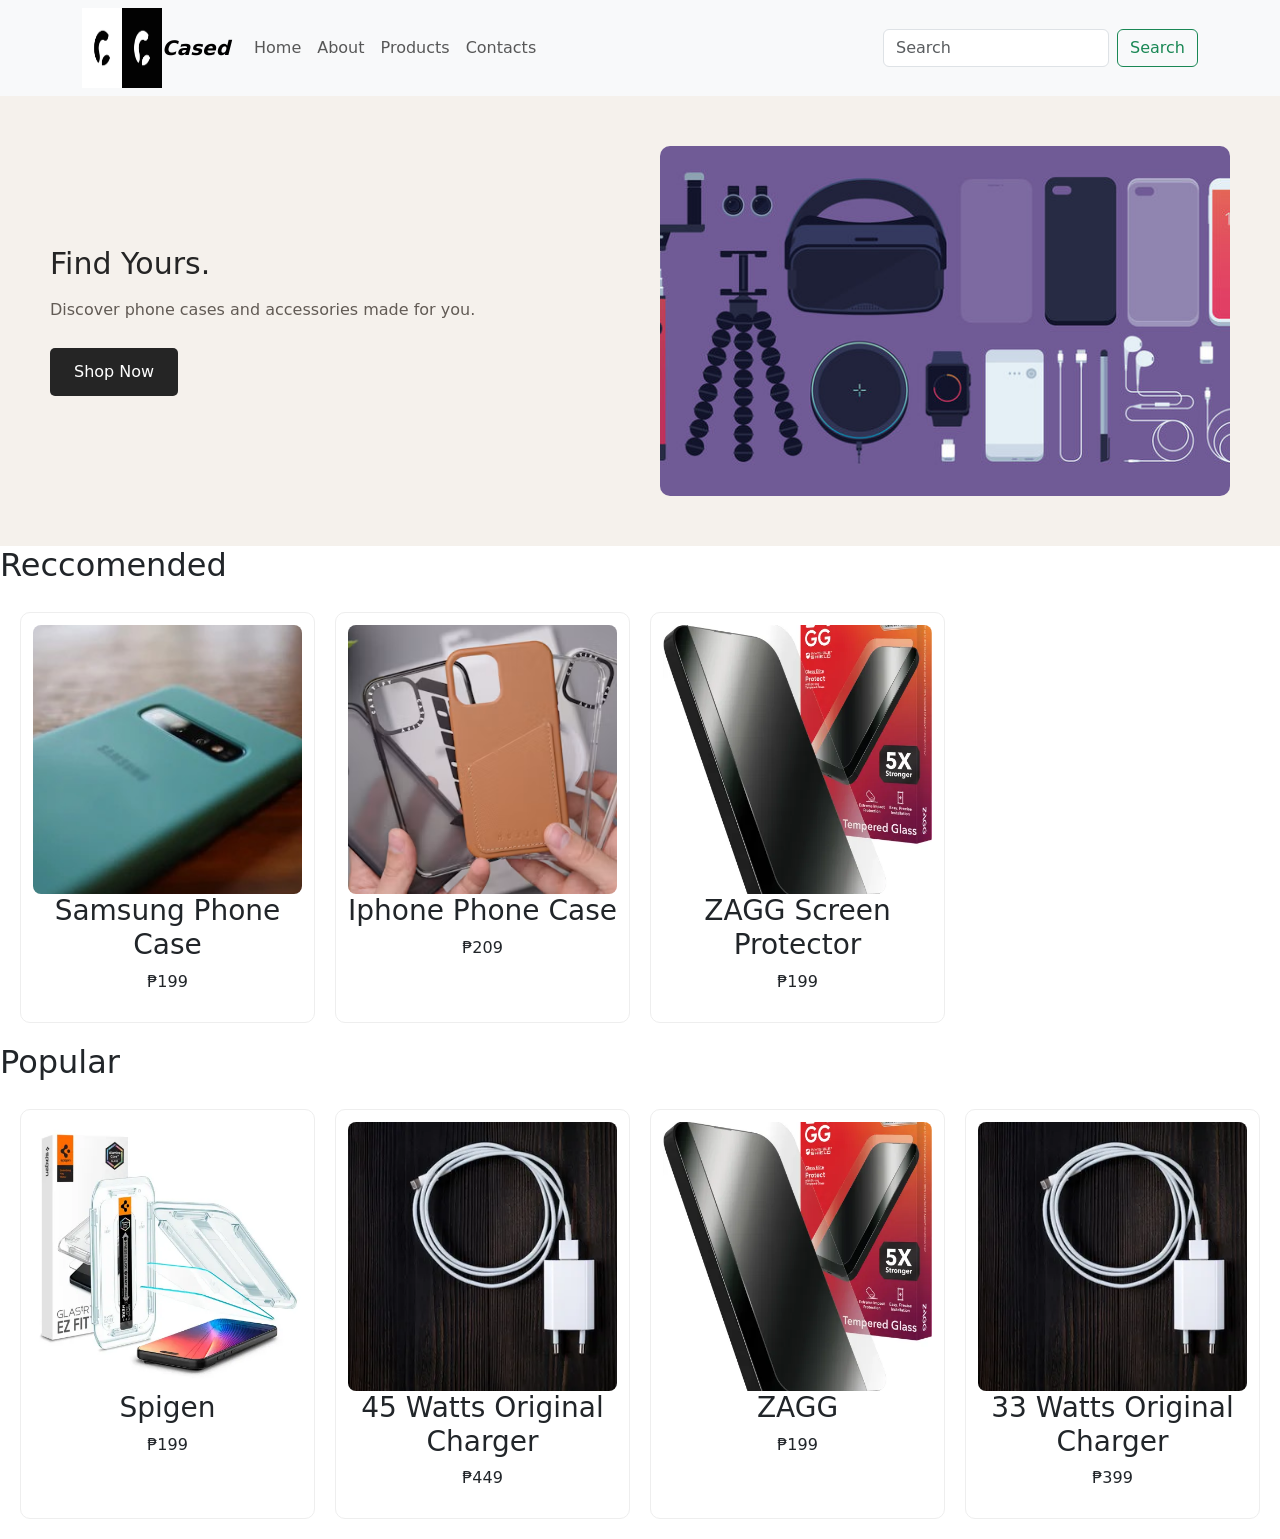
<file: index.html>
<!DOCTYPE html>
<html lang="en">
<head>
    <meta charset="UTF-8">
    <meta name="viewport" content="width=device-width, initial-scale=1.0">
    <title>Document</title>
    <link href="https://cdn.jsdelivr.net/npm/bootstrap@5.3.0-alpha3/dist/css/bootstrap.min.css" rel="stylesheet" integrity="sha384-KK94CHFLLe+nY2dmCWGMq91rCGa5gtU4mk92HdvYe+M/SXH301p5ILy+dN9+nJOZ" crossorigin="anonymous">
    <link rel="stylesheet" href="css/style.css">
</head>
<body>
    <main>
        <section >             
        <nav class="navbar navbar-expand-lg bg-body-tertiary" >
            <div class="container">
                <img src="images/logo.jpg" alt="Bootstrap" width="80" height="80">
                <a class="navbar-brand" href="#"><I><b>Cased</b></I></a>
                <button class="navbar-toggler" type="button" data-bs-toggle="collapse" data-bs-target="#navbarSupportedContent" aria-controls="navbarSupportedContent" aria-expanded="false" aria-label="Toggle navigation">
                <span class="navbar-toggler-icon"></span>
                </button>
                <div class="collapse navbar-collapse" id="navbarSupportedContent">
                <ul class="navbar-nav me-auto mb-2 mb-lg-0">
                <li class="nav-item">
                    <a class="nav-link" href="index.html">Home</a>
                </li>    
                <li class="nav-item">
                    <a class="nav-link" href="about.html">About</a>
                </li>
                <li class="nav-item">
                    <a class="nav-link" href="product.html">Products</a>
                </li>
                <li class="nav-item">
                    <a class="nav-link" href="contact.html">Contacts</a>
                </li>
                </ul>
                <form class="d-flex" role="search">
                    <input class="form-control me-2" type="search" placeholder="Search" aria-label="Search">
                    <button class="btn btn-outline-success" type="submit">Search</button>
                </form>
                </div>
            </div>
            </nav>
        </section>
        <section class="home">
        <div class="homepage">
            <h1>Find Yours.</h1>
            <p>
            Discover phone cases and accessories
            made for you.
            </p>
            <a href="product.html" class="button">Shop Now</a>
        </div>
        <div class="imahe">
            <img src="images/homes.jpg" alt="Cased phone case">
        </div>
        </section>
        <section>
            <h2>Reccomended </h2>
            <div class="product">
            <div class="card">
                <img src="images/samsung.jpg" alt="">
                <h3>Samsung Phone Case</h3>
                <p>₱199</p>
            </div>
            <div class="card">
                <img src="images/iphone.avif" alt="">
                <h3>Iphone Phone Case</h3>
                <p>₱209</p>
            </div>
            <div class="card">
                <img src="images/ZAGG_screen.webp" alt="">
                <h3>ZAGG Screen Protector</h3>
                <p>₱199</p>
            </div>
            </div>
        </section>
        <section>
            <h2>Popular </h2>
            <div class="product">
            <div class="card">
                <img src="images/spigen_screen.webp" alt="">
                <h3>Spigen</h3>
                <p>₱199</p>
            </div>
            <div class="card">
                <img src="images/Charger.webp" alt="">
                <h3>45 Watts Original Charger</h3>
                <p>₱449</p>
            </div>
            <div class="card">
                <img src="images/ZAGG_screen.webp" alt="">
                <h3>ZAGG</h3>
                <p>₱199</p>
            </div>
            <div class="card">
                <img src="images/Charger.webp" alt="">
                <h3>33 Watts Original Charger</h3>
                <p>₱399</p>
            </div>
            </div>
        </section>   
    </main>
    <script src="https://cdn.jsdelivr.net/npm/bootstrap@5.3.0-alpha3/dist/js/bootstrap.bundle.min.js" integrity="sha384-ENjdO4Dr2bkBIFxQpeoTz1HIcje39Wm4jDKdf19U8gI4ddQ3GYNS7NTKfAdVQSZe" crossorigin="anonymous"></script>
</body>
</html>
</file>
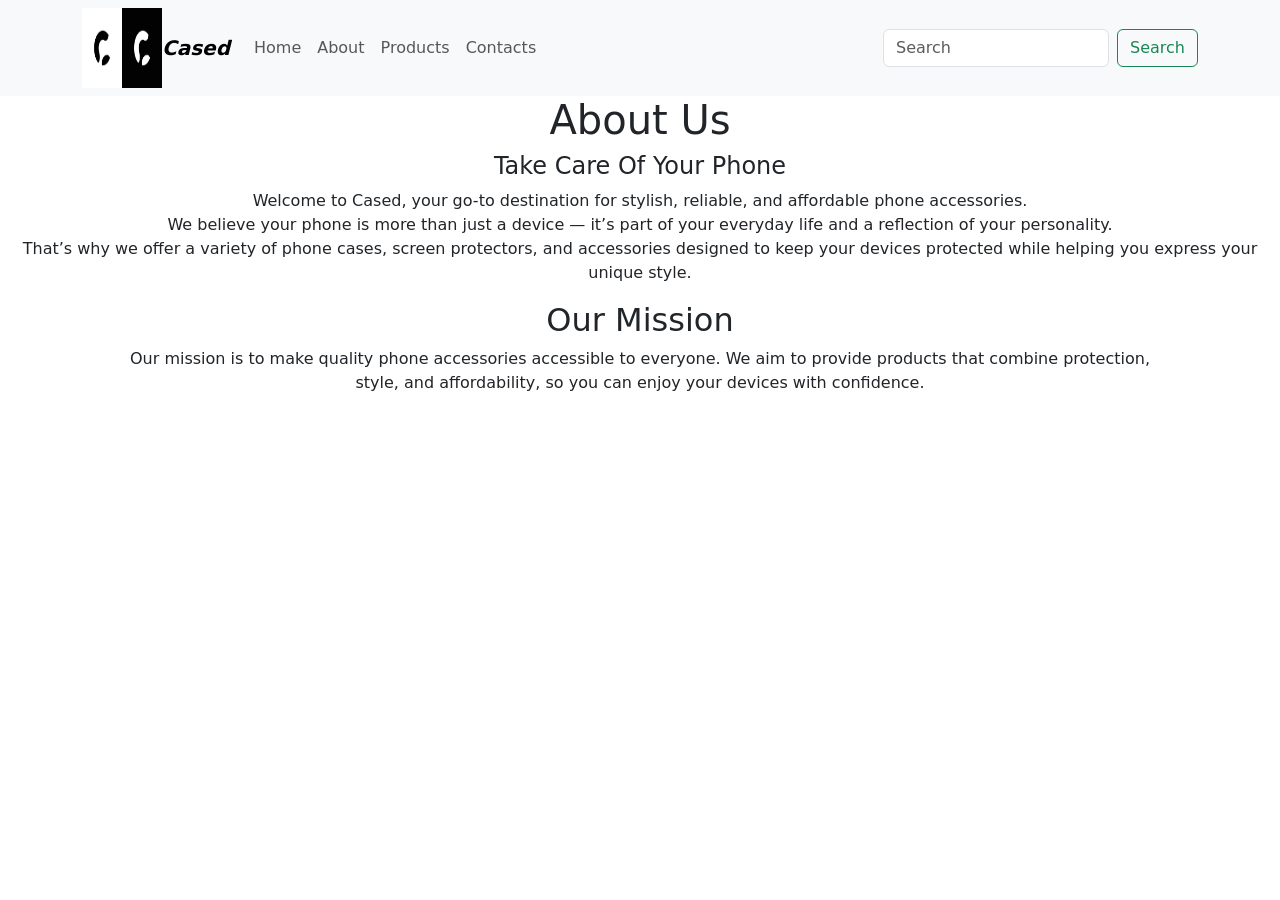
<file: about.html>
<!DOCTYPE html>
<html lang="en">
<head>
    <meta charset="UTF-8">
    <meta name="viewport" content="width=device-width, initial-scale=1.0">
    <title>Document</title>
    <link href="https://cdn.jsdelivr.net/npm/bootstrap@5.3.0-alpha3/dist/css/bootstrap.min.css" rel="stylesheet" integrity="sha384-KK94CHFLLe+nY2dmCWGMq91rCGa5gtU4mk92HdvYe+M/SXH301p5ILy+dN9+nJOZ" crossorigin="anonymous">
    <link rel="stylesheet" href="css/style.css">
</head>
<body>
    <main>
        <section >             
        <nav class="navbar navbar-expand-lg bg-body-tertiary" >
            <div class="container">
                <img src="images/logo.jpg" alt="Bootstrap" width="80" height="80">
                <a class="navbar-brand" href="#"><I><b>Cased</b></I></a>
                <button class="navbar-toggler" type="button" data-bs-toggle="collapse" data-bs-target="#navbarSupportedContent" aria-controls="navbarSupportedContent" aria-expanded="false" aria-label="Toggle navigation">
                <span class="navbar-toggler-icon"></span>
                </button>
                <div class="collapse navbar-collapse" id="navbarSupportedContent">
                <ul class="navbar-nav me-auto mb-2 mb-lg-0">
                <li class="nav-item">
                    <a class="nav-link" href="index.html">Home</a>
                </li>      
                <li class="nav-item">
                    <a class="nav-link" href="about.html">About</a>
                </li>
                <li class="nav-item">
                    <a class="nav-link" href="product.html">Products</a>
                </li>
                <li class="nav-item">
                    <a class="nav-link" href="contact.html">Contacts</a>
                </li>
                </ul>
                <form class="d-flex" role="search">
                    <input class="form-control me-2" type="search" placeholder="Search" aria-label="Search">
                    <button class="btn btn-outline-success" type="submit">Search</button>
                </form>
                </div>
            </div>
            </nav>
        </section>
        <section class="abouts">
            <div>
                <h1>About Us</h1>
                <h4>Take Care Of Your Phone</h4>
                <p>Welcome to Cased, your go-to destination for stylish, reliable, and affordable phone accessories.<br>
                 We believe your phone is more than just a device — it’s part of your everyday life and a reflection of your personality.<br>
                 That’s why we offer a variety of phone cases, screen protectors, and accessories designed to keep your devices protected while helping you express your unique style.</p>
            </div>
            <div>
                <h2>Our Mission</h2>
                <p>Our mission is to make quality phone accessories accessible to everyone. We aim to provide products that combine protection,<br>
                 style, and affordability, so you can enjoy your devices with confidence.</p>
            </div>
        </section>
        </main> 
</body>
</html>
</file>
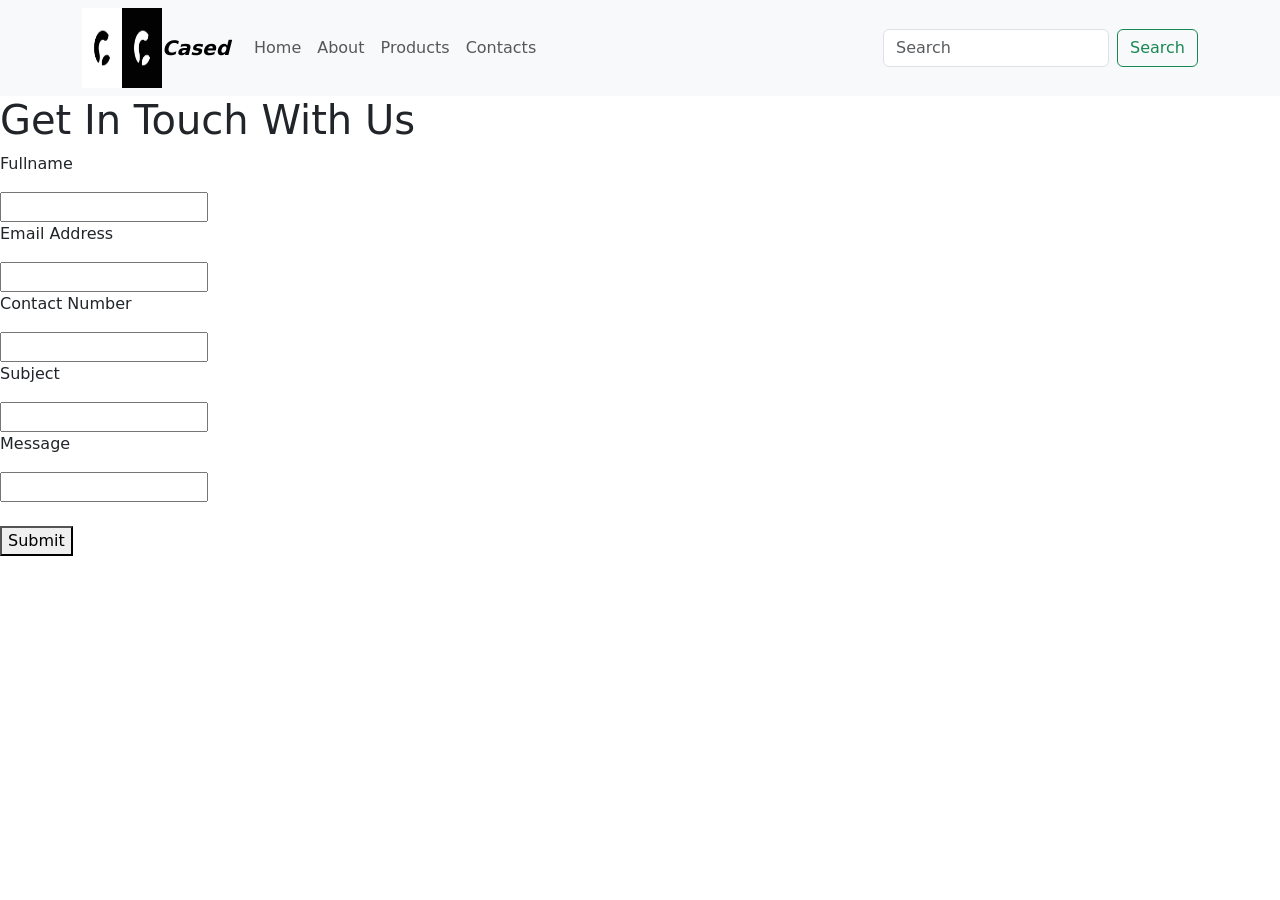
<file: contact.html>
<!DOCTYPE html>
<html lang="en">
<head>
    <meta charset="UTF-8">
    <meta name="viewport" content="width=device-width, initial-scale=1.0">
    <title>Document</title>
    <link href="https://cdn.jsdelivr.net/npm/bootstrap@5.3.0-alpha3/dist/css/bootstrap.min.css" rel="stylesheet" integrity="sha384-KK94CHFLLe+nY2dmCWGMq91rCGa5gtU4mk92HdvYe+M/SXH301p5ILy+dN9+nJOZ" crossorigin="anonymous">
    <link rel="stylesheet" href="css/style.css">
</head>
<body>
    <main>
        <section >             
        <nav class="navbar navbar-expand-lg bg-body-tertiary" >
            <div class="container">
                <img src="images/logo.jpg" alt="Bootstrap" width="80" height="80">
                <a class="navbar-brand" href="#"><I><b>Cased</b></I></a>
                <button class="navbar-toggler" type="button" data-bs-toggle="collapse" data-bs-target="#navbarSupportedContent" aria-controls="navbarSupportedContent" aria-expanded="false" aria-label="Toggle navigation">
                <span class="navbar-toggler-icon"></span>
                </button>
                <div class="collapse navbar-collapse" id="navbarSupportedContent">
                <ul class="navbar-nav me-auto mb-2 mb-lg-0">
                <li class="nav-item">
                    <a class="nav-link" href="index.html">Home</a>
                </li>      
                <li class="nav-item">
                    <a class="nav-link" href="about.html">About</a>
                </li>
                <li class="nav-item">
                    <a class="nav-link" href="product.html">Products</a>
                </li>
                <li class="nav-item">
                    <a class="nav-link" href="contact.html">Contacts</a>
                </li>
                </ul>
                <form class="d-flex" role="search">
                    <input class="form-control me-2" type="search" placeholder="Search" aria-label="Search">
                    <button class="btn btn-outline-success" type="submit">Search</button>
                </form>
                </div>
            </div>
            </nav>
        </section>
        <section>
            <div>
                <h1>Get In Touch With Us</h1>
                <p>Fullname</p>
                <input type="text" name="" id="">
                <p>Email Address</p>
                <input type="email" name="" id="">
                <p>Contact Number</p>
                <input type="number" >
                <p>Subject</p>
                <input type="text">
                <p>Message</p>
                <input type="text" name="" id="">
                <br>
                <br>
                <button type="button">Submit</button>
            </div>
        </section>
    </main> 
</body>
</html>
</file>
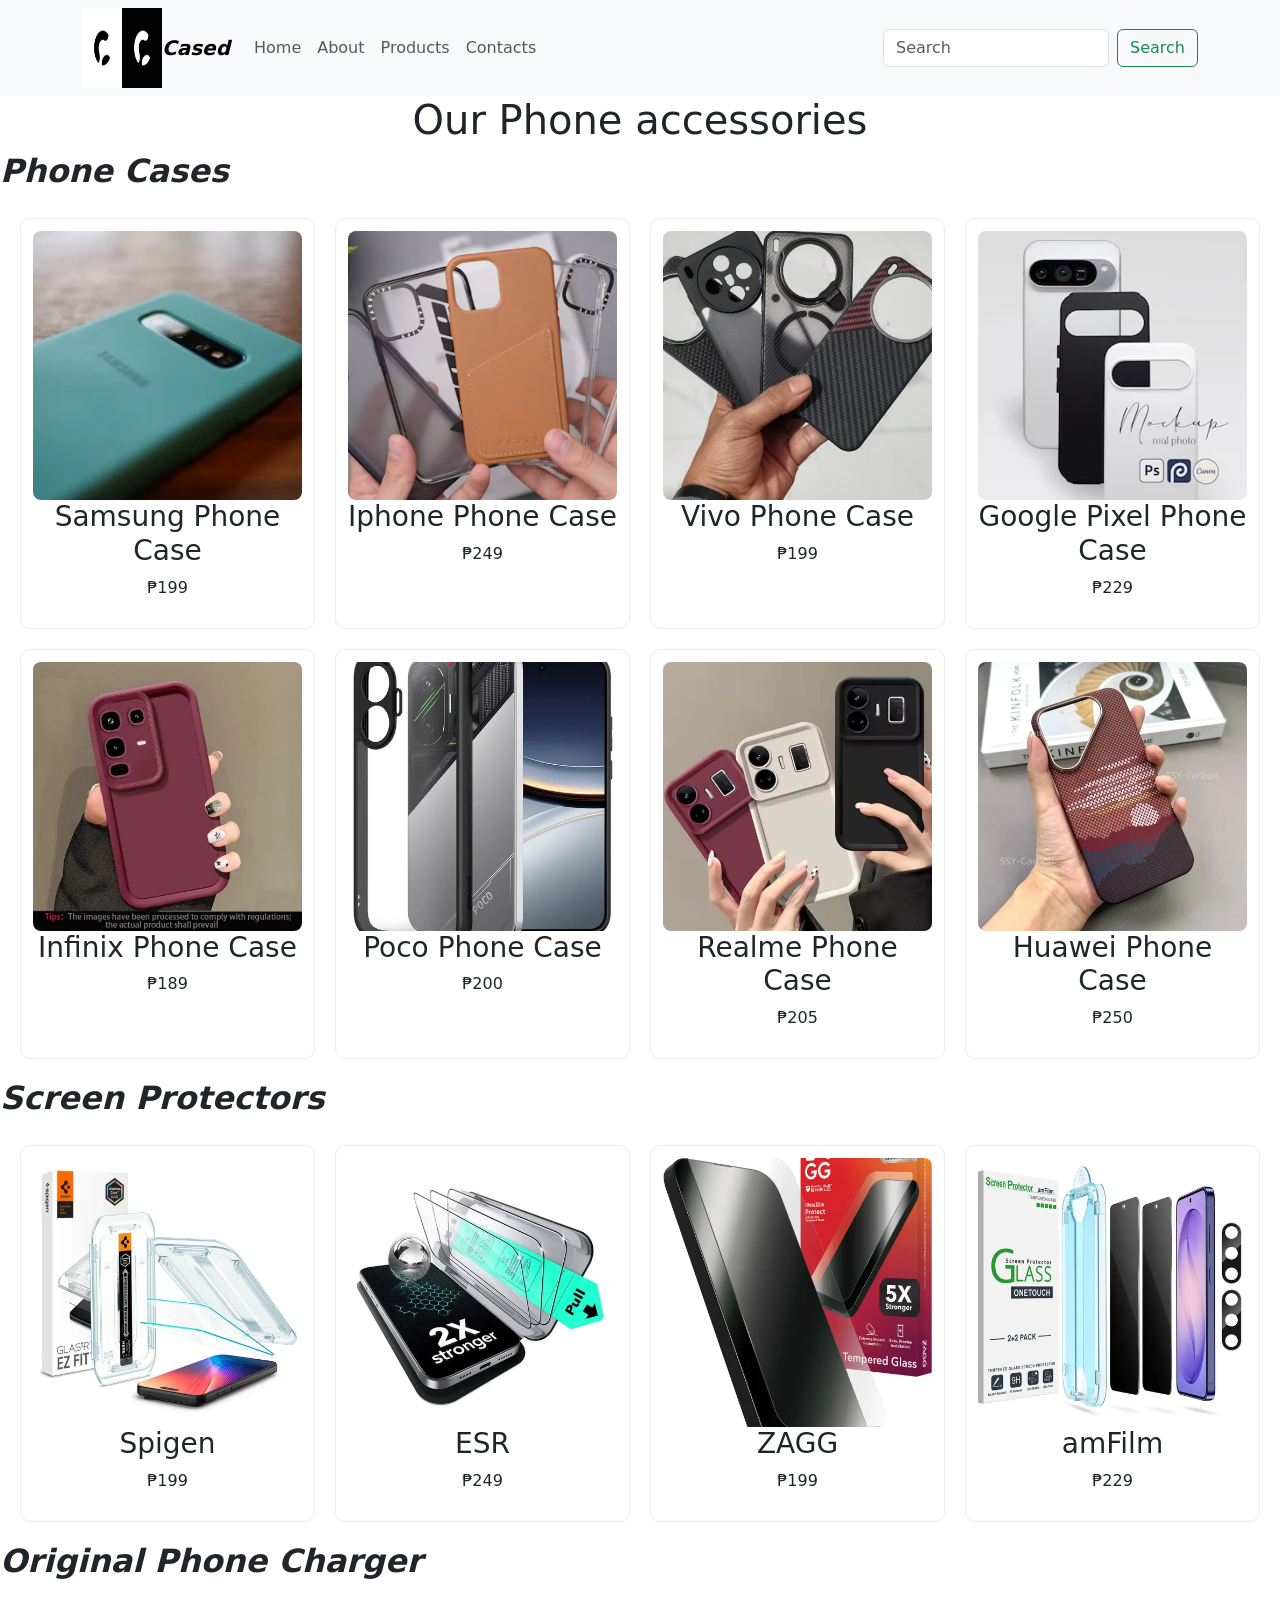
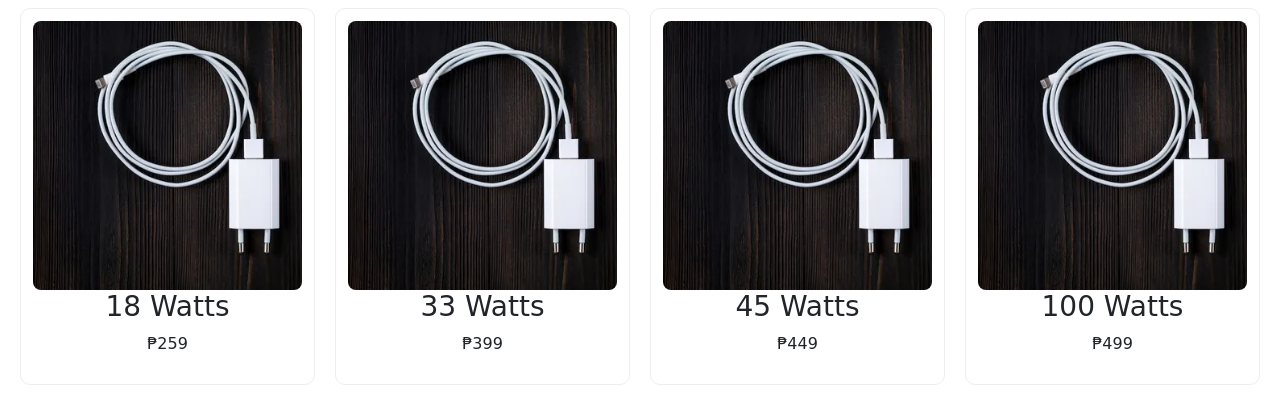
<file: product.html>
<!DOCTYPE html>
<html lang="en">
<head>
    <meta charset="UTF-8">
    <meta name="viewport" content="width=device-width, initial-scale=1.0">
    <title>Document</title>
    <link href="https://cdn.jsdelivr.net/npm/bootstrap@5.3.0-alpha3/dist/css/bootstrap.min.css" rel="stylesheet" integrity="sha384-KK94CHFLLe+nY2dmCWGMq91rCGa5gtU4mk92HdvYe+M/SXH301p5ILy+dN9+nJOZ" crossorigin="anonymous">
    <link rel="stylesheet" href="css/style.css">
</head>
<body>
    <main>
        <section >             
        <nav class="navbar navbar-expand-lg bg-body-tertiary" >
            <div class="container">
                <img src="images/logo.jpg" alt="Bootstrap" width="80" height="80">
                <a class="navbar-brand" href="#"><I><b>Cased</b></I></a>
                <button class="navbar-toggler" type="button" data-bs-toggle="collapse" data-bs-target="#navbarSupportedContent" aria-controls="navbarSupportedContent" aria-expanded="false" aria-label="Toggle navigation">
                <span class="navbar-toggler-icon"></span>
                </button>
                <div class="collapse navbar-collapse" id="navbarSupportedContent">
                <ul class="navbar-nav me-auto mb-2 mb-lg-0">
                <li class="nav-item">
                    <a class="nav-link" href="index.html">Home</a>
                </li>      
                <li class="nav-item">
                    <a class="nav-link" href="about.html">About</a>
                </li>
                <li class="nav-item">
                    <a class="nav-link" href="product.html">Products</a>
                </li>
                <li class="nav-item">
                    <a class="nav-link" href="contact.html">Contacts</a>
                </li>
                </ul>
                <form class="d-flex" role="search">
                    <input class="form-control me-2" type="search" placeholder="Search" aria-label="Search">
                    <button class="btn btn-outline-success" type="submit">Search</button>
                </form>
                </div>
            </div>
            </nav>
        </section>
        <section class="productss">
            <h1>Our Phone accessories</h1>
            <h2><i><b>Phone Cases</b></i></h2>
            <div class="product">
            <div class="card">
                <img src="images/samsung.jpg" alt="">
                <h3>Samsung Phone Case</h3>
                <p>₱199</p>
            </div>
            <div class="card">
                <img src="images/iphone.avif" alt="">
                <h3>Iphone Phone Case</h3>
                <p>₱249</p>
            </div>
            <div class="card">
                <img src="images/vivo.webp" alt="">
                <h3>Vivo Phone Case</h3>
                <p>₱199</p>
            </div>
            <div class="card">
                <img src="images/google.webp" alt="">
                <h3>Google Pixel Phone Case</h3>
                <p>₱229</p>
            </div>
            <div class="card">
                <img src="images/Infinix.webp" alt="">
                <h3>Infinix Phone Case</h3>
                <p>₱189</p>
            </div>
            <div class="card">
                <img src="images/Poco.webp" alt="">
                <h3>Poco Phone Case</h3>
                <p>₱200</p>
            </div>
            <div class="card">
                <img src="images/realme.webp" alt="">
                <h3>Realme Phone Case</h3>
                <p>₱205</p>
            </div>
            <div class="card">
                <img src="images/huawei.webp" alt="">
                <h3>Huawei Phone Case</h3>
                <p>₱250</p>
            </div>
            </div>
        </section>
        <section>
            <h2><i><b>Screen Protectors</b></i></h2>
            <div class="product">
            <div class="card">
                <img src="images/spigen_screen.webp" alt="">
                <h3>Spigen</h3>
                <p>₱199</p>
            </div>
            <div class="card">
                <img src="images/ESR_screen.webp" alt="">
                <h3>ESR</h3>
                <p>₱249</p>
            </div>
            <div class="card">
                <img src="images/ZAGG_screen.webp" alt="">
                <h3>ZAGG</h3>
                <p>₱199</p>
            </div>
            <div class="card">
                <img src="images/amFilm_screen.webp" alt="">
                <h3>amFilm</h3>
                <p>₱229</p>
            </div>
            </div>
        </section>
        <section>
            <h2><i><b>Original Phone Charger</b></i></h2>
            <div class="product">
            <div class="card">
                <img src="images/Charger.webp" alt="">
                <h3>18 Watts</h3>
                <p>₱259</p>
            </div>
            <div class="card">
                <img src="images/Charger.webp" alt="">
                <h3>33 Watts</h3>
                <p>₱399</p>
            </div>
            <div class="card">
                <img src="images/Charger.webp" alt="">
                <h3>45 Watts</h3>
                <p>₱449</p>
            </div>
            <div class="card">
                <img src="images/Charger.webp" alt="">
                <h3>100 Watts</h3>
                <p>₱499</p>
            </div>
            </div>
        </section>
        </main> 
</body>
</html>
</file>
<file: css/style.css>
.home {
  display: flex;
  align-items: center;
  justify-content: space-between;
  gap: 40px;
  padding: 50px;
  background-color: #f5f1ec;
}

.homepage {
  flex: 1;
}

.homepage h1 {
  font-size: 42px;
  color: #252525;
  margin-bottom: 15px;
}

.homepage p {
  font-size: 16px;
  color: #625b55;
  line-height: 1.6;
  margin-bottom: 25px;
}

.button {
  display: inline-block;
  padding: 12px 24px;
  background-color: #252525;
  color: white;
  text-decoration: none;
  border-radius: 5px;
}

.imahe {
  flex: 1;
}

.imahe img {
  width: 100%;
  height: 350px;
  object-fit: cover;
  display: block;
  border-radius: 10px;
}

.homepage h1 {
    font-size: 30px;
}

.imahe {
    width: 100%;
}

.product {
  display: grid;
  grid-template-columns: repeat(4, 1fr);
  gap: 20px;
  padding: 20px;
}

.card {
  text-align: center;
  border: 1px solid #eee;
  border-radius: 10px;
  padding: 12px;
  background: #fff;
}

.card img {
  width: 100%;
  aspect-ratio: 1 / 1;
  object-fit: cover;
  border-radius: 8px;
}

.product-card h3 {
  font-size: 16px;
  margin: 10px 0 5px;
}

.product-card p {
  color: #333;
  font-weight: bold;
}
.abouts{
  text-align: center;
}



.productss h1{
  text-align: center;
}
</file>
